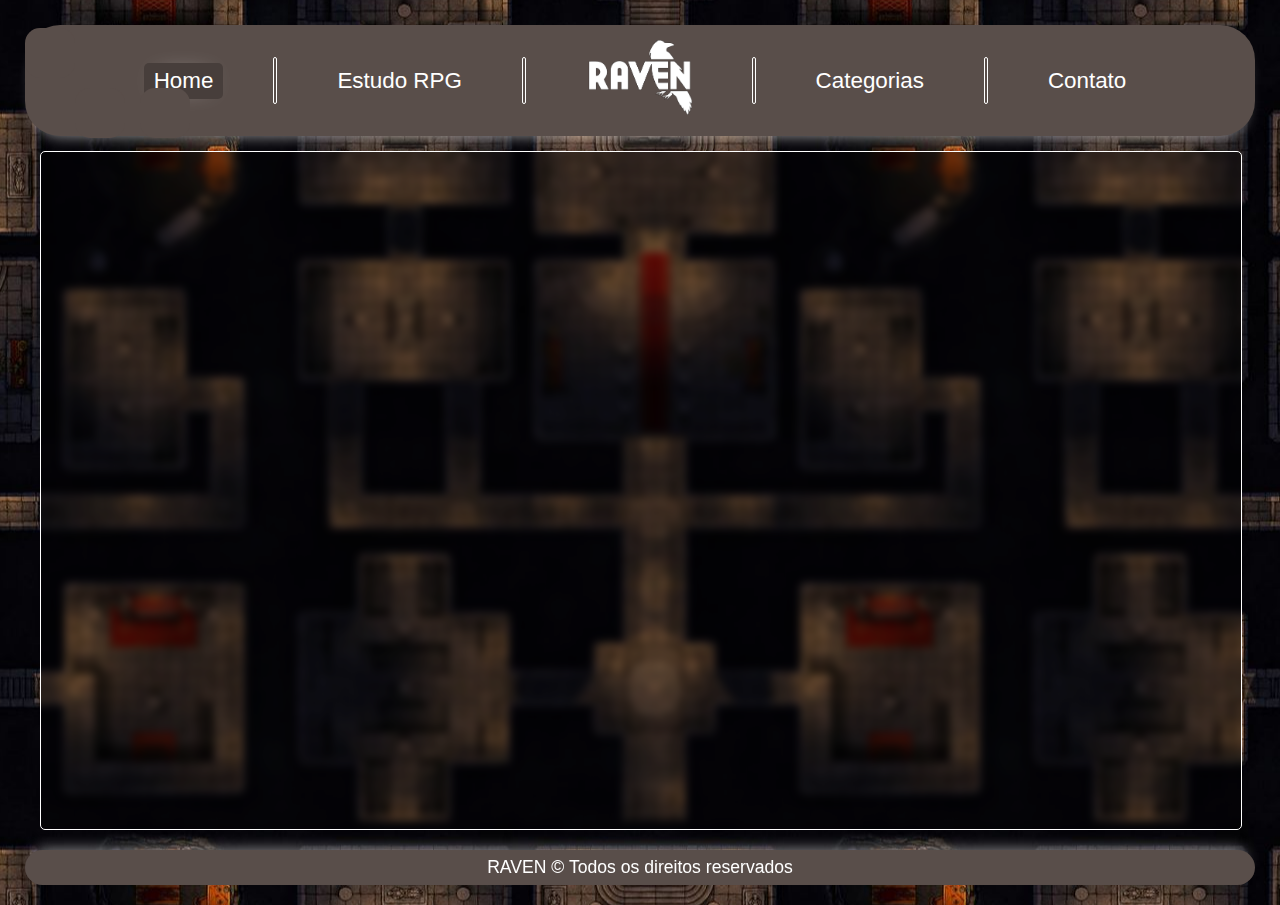
<file: code/index.html>
<!DOCTYPE html>
<html lang="en">
<head>
    <meta charset="UTF-8">
    <meta http-equiv="X-UA-Compatible" content="IE=edge">
    <meta name="viewport" content="width=device-width, initial-scale=1.0">

    <title>RAVEN / Home</title>

    <link rel="stylesheet" href="padrao.css">

    <link rel="shortcut icon" href="assets/logo-preta.png" type="image/x-icon">
</head>
<body>

    <header>
        <nav>
            <a class="a-marcado" href="index.html"><ul>Home</ul></a>
            <div class="division"></div>
            <a href="#"><ul>Estudo RPG</ul></a>
            <div class="division"></div>
            <a href="index.html"><img id="logo" src="assets/logo-branca.png" alt="logo"></a>
            <div class="division"></div>
            <a href="#"><ul>Categorias</ul></a>
            <div class="division"></div>
            <a href="#"><ul>Contato</ul></a>
        </nav>
    </header>
    <div class="container-animation">
        <div class="a a01"></div>
        <div class="a a02"></div>
        <div class="a a03"></div>
    </div>
        

    <main>

    </main>

    <footer>
        <p>RAVEN &copy Todos os direitos reservados</p>
    </footer>

</body>
</html>
</file>
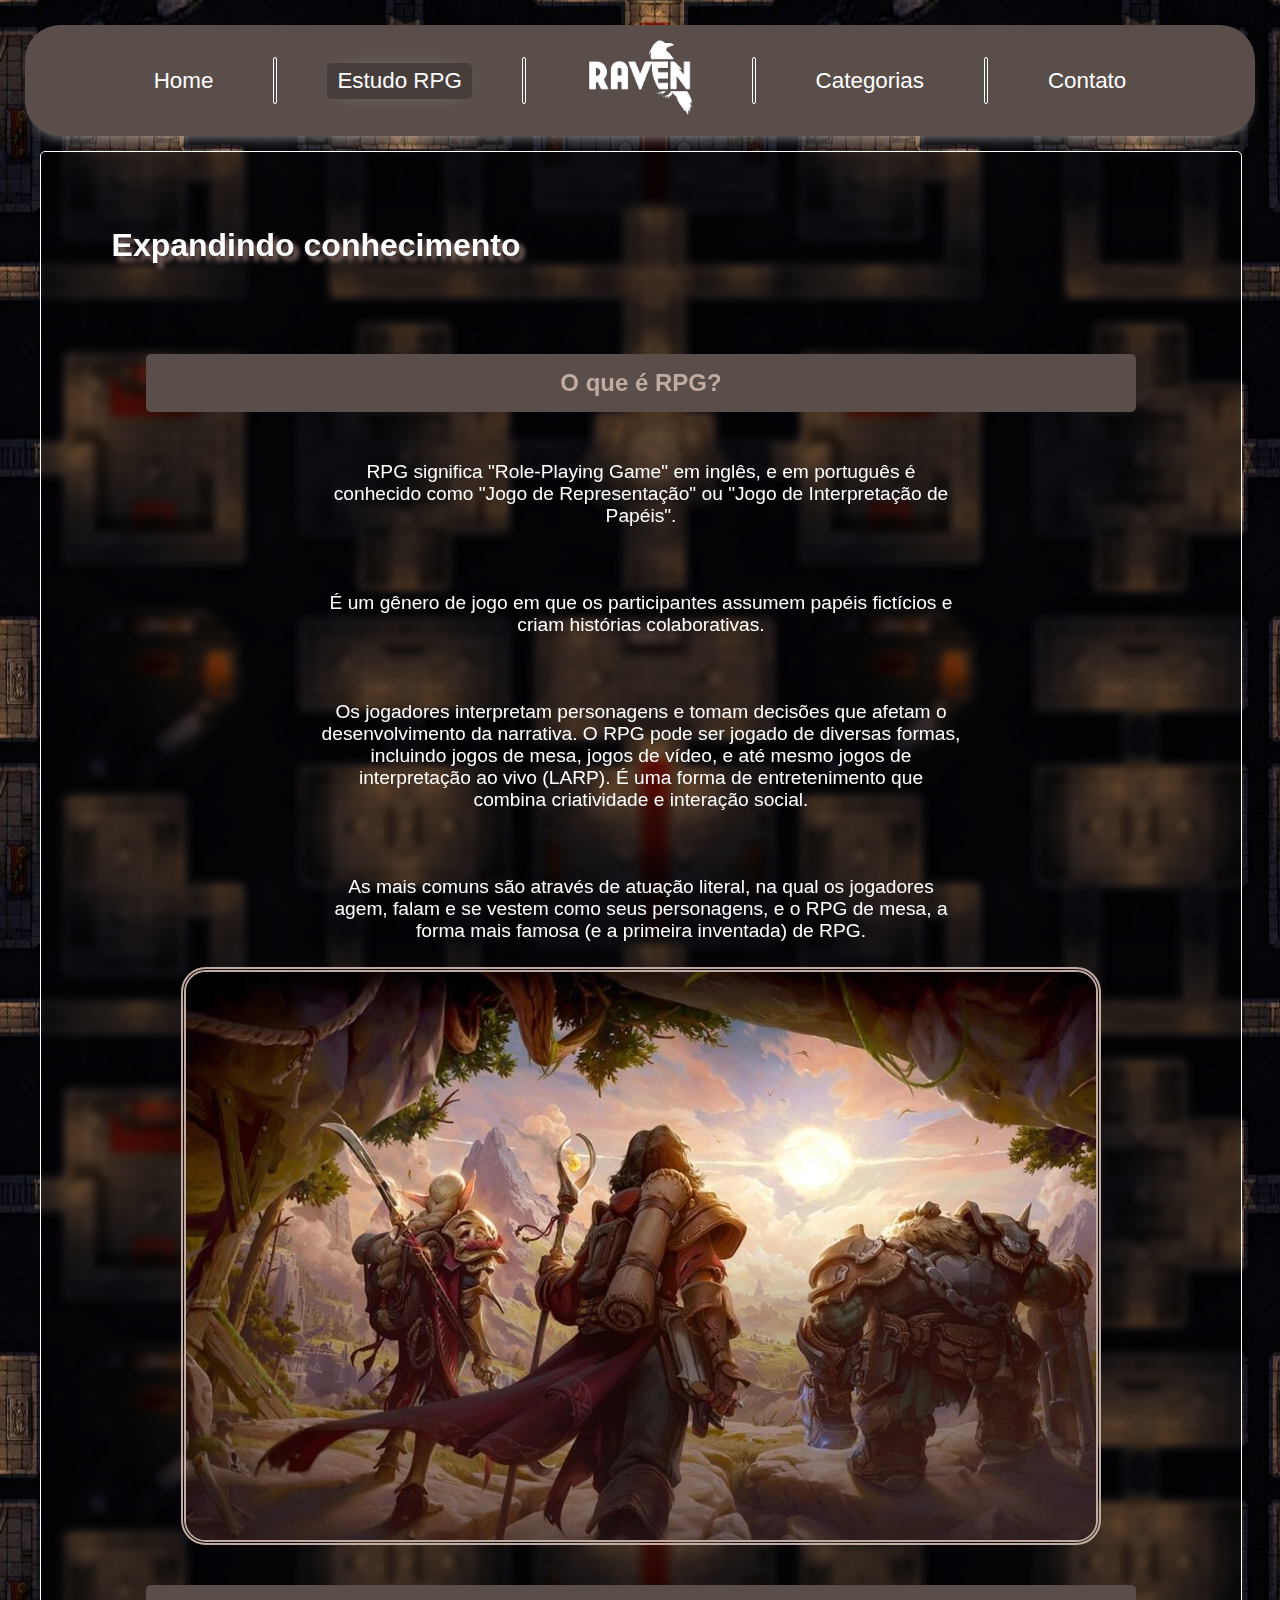
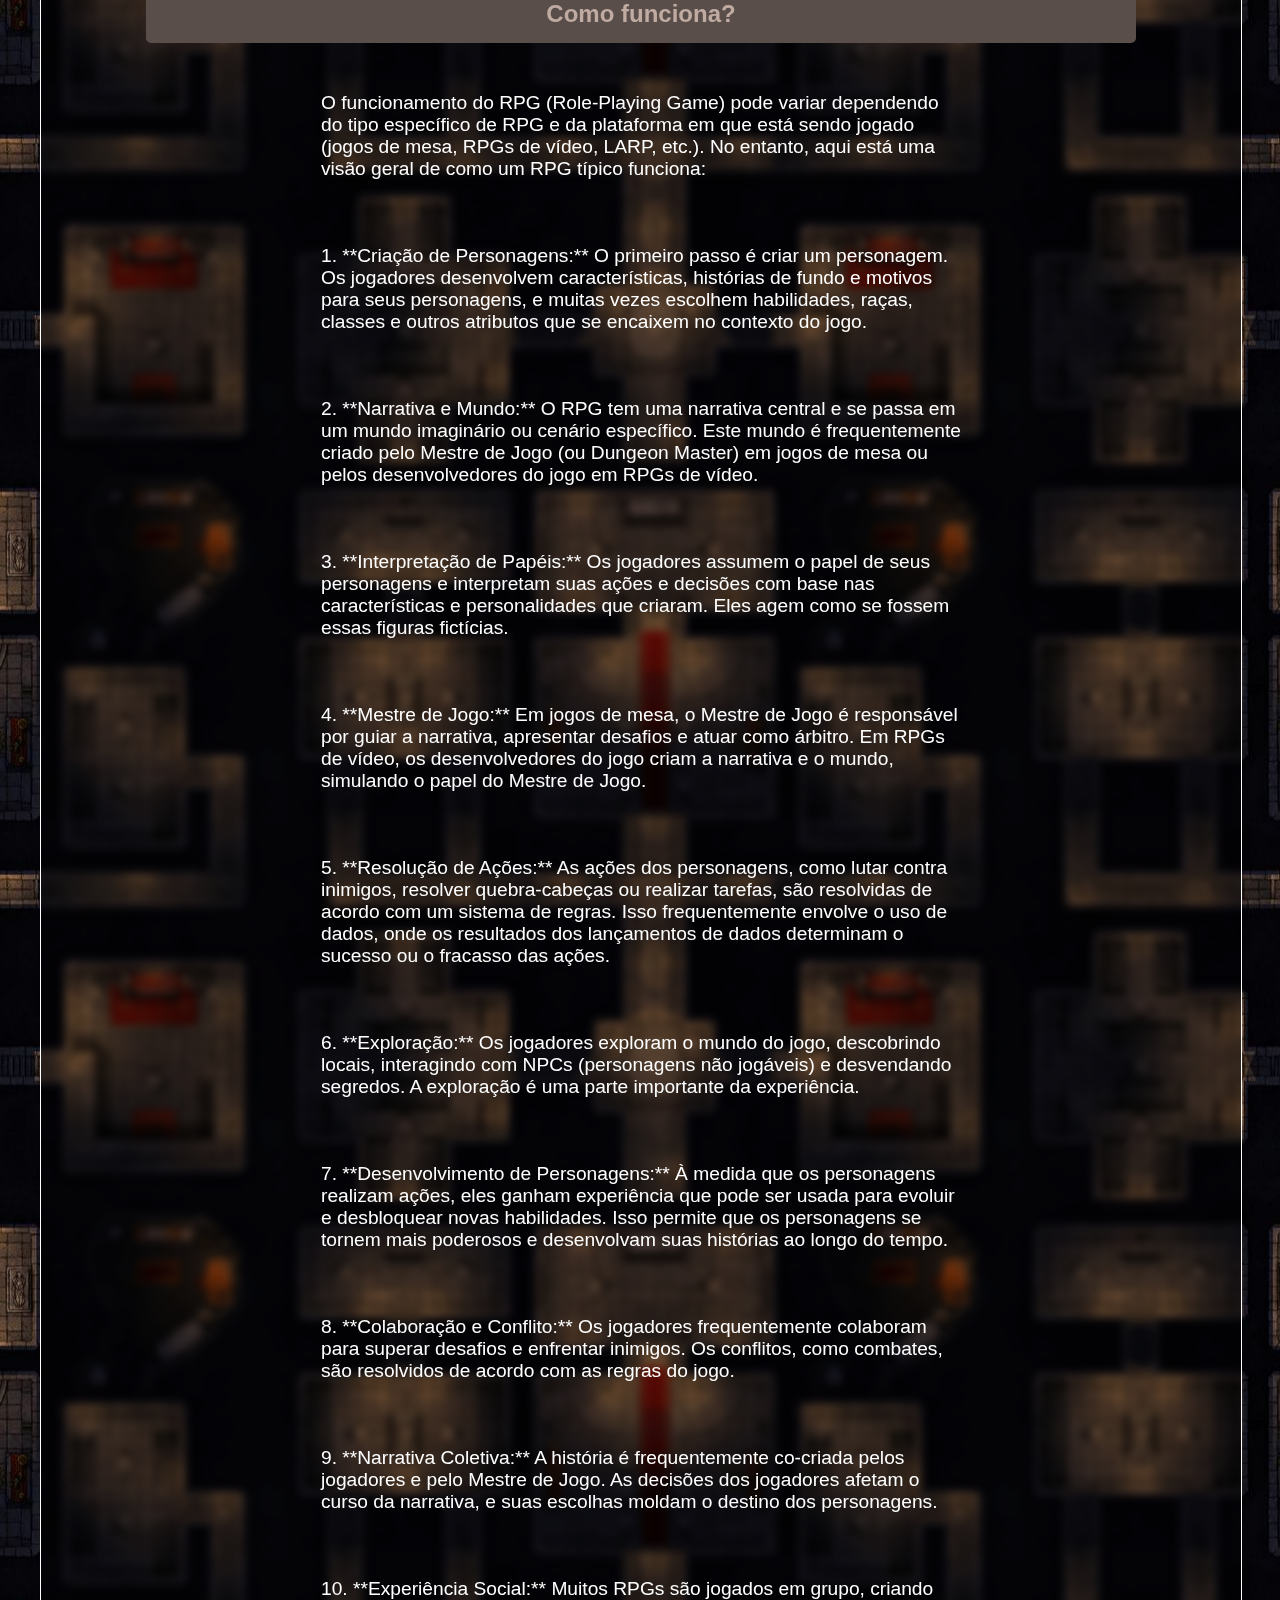
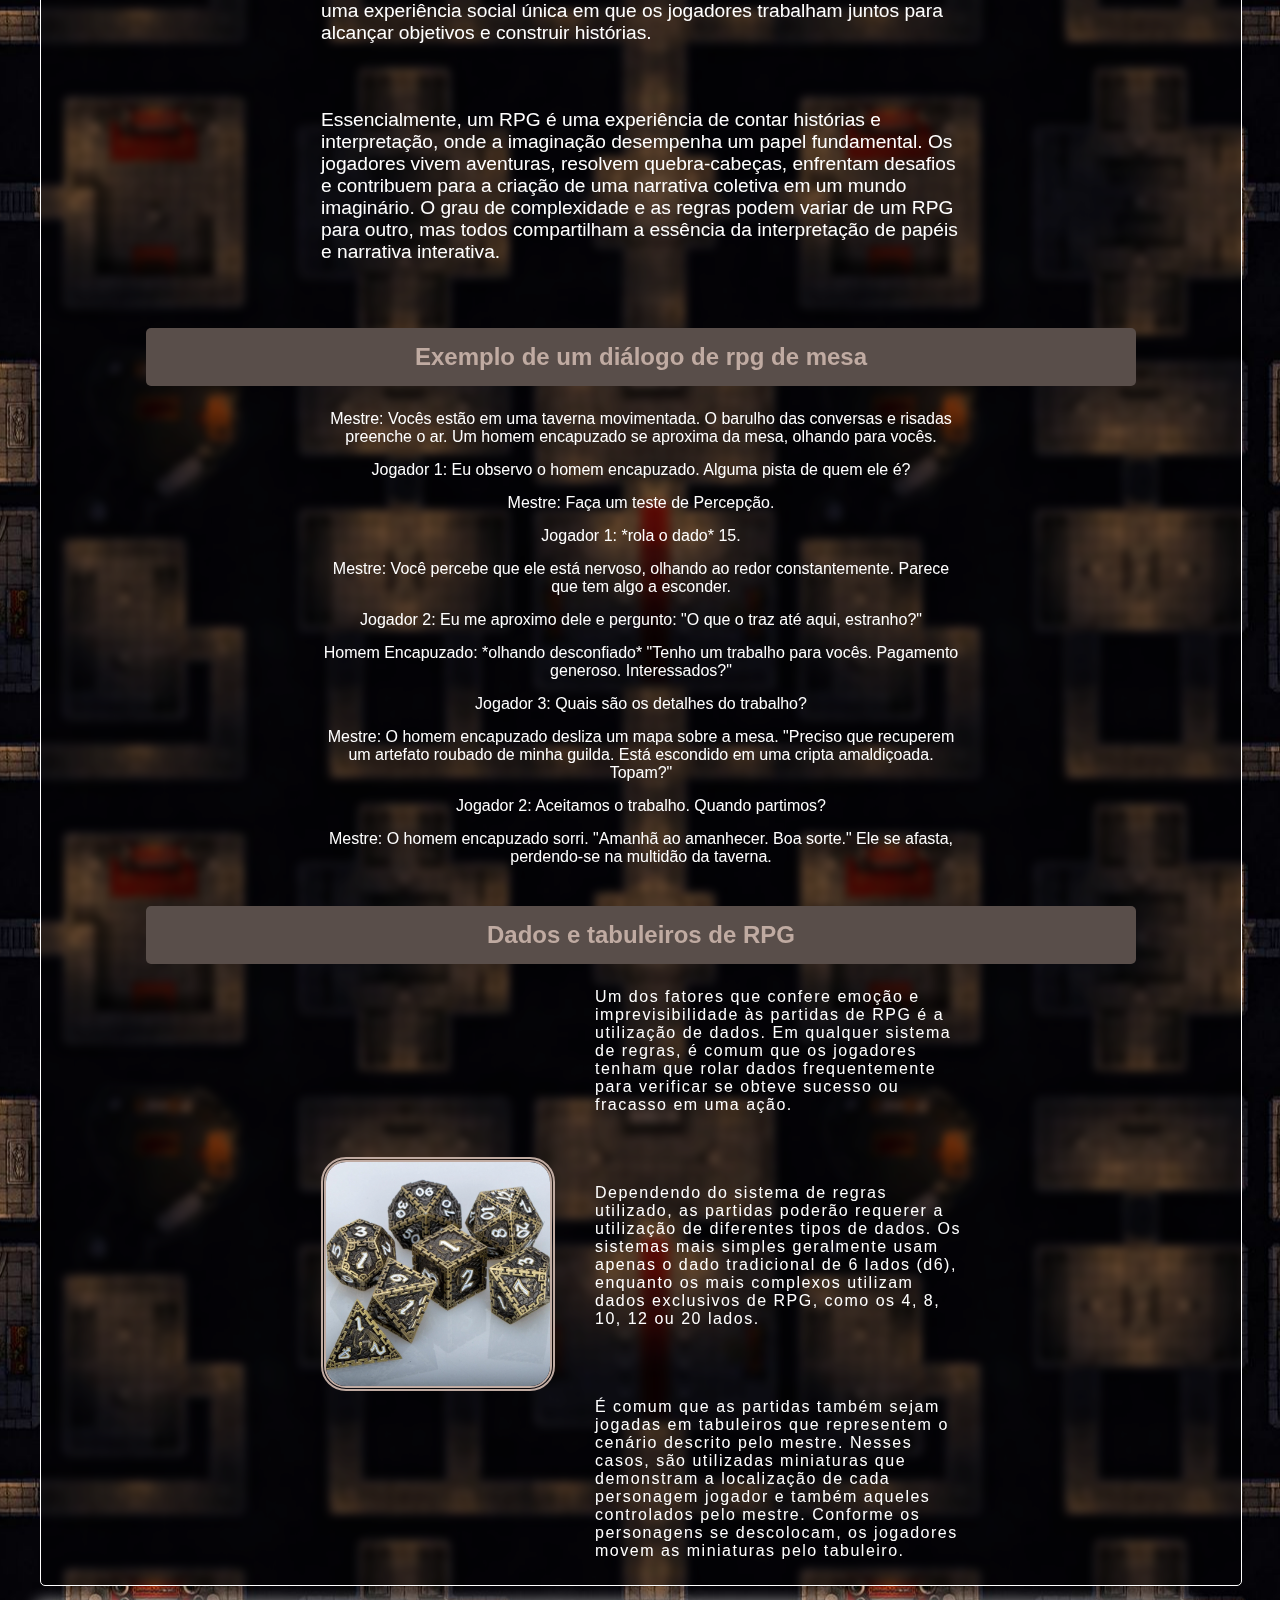
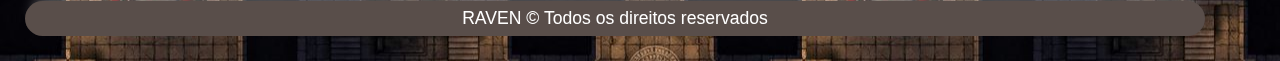
<file: estudorpg/estudoRpg.html>
<!DOCTYPE html>
<html lang="pt-br">

<head>
  <meta charset="UTF-8">
  <meta http-equiv="X-UA-Compatible" content="IE=edge">
  <meta name="viewport" content="width=device-width, initial-scale=1.0">

  <title>RAVEN</title>

  <link rel="stylesheet" href="../padrao.css">
  <link rel="stylesheet" href="estudo.css">

  <link rel="shortcut icon" href="../assets/logo-preta.png" type="image/x-icon">

</head>

<body>

  <header>
    <nav>
      <a href="../index.html">
        <ul>Home</ul>
      </a>
      <div class="division"></div>
      <a class="a-marcado" href="estudoRpg.html">
        <ul>Estudo RPG</ul>
      </a>
      <div class="division"></div>
      <a href="../secreto/secreto.html"><img id="logo" src="../assets/logo-branca.png" alt="logo"></a>
      <div class="division"></div>
      <a href="../categorias/categorias.html">
        <ul>Categorias</ul>
      </a>
      <div class="division"></div>
      <a href="../contato/contato.html">
        <ul>Contato</ul>
      </a>
    </nav>

  </header>

  <main>
    <div>
      <h1> Expandindo conhecimento</h1>

      <h2> O que é RPG? </h2>

      <div class="box-text text02">

        <P> RPG significa "Role-Playing Game" em inglês, e em português é conhecido como "Jogo de Representação" ou
          "Jogo de Interpretação de Papéis". </P>

        <p> É um gênero de jogo em que os participantes assumem papéis fictícios e criam histórias colaborativas. </p>

        <p> Os jogadores interpretam personagens e tomam decisões que afetam o desenvolvimento da narrativa. O RPG pode
          ser jogado de diversas formas,
          incluindo jogos de mesa, jogos de vídeo, e até mesmo jogos de interpretação ao vivo (LARP). É uma forma de
          entretenimento que combina criatividade e interação social.</p>

        <p> As mais comuns são através de atuação literal, na qual os jogadores agem,
          falam e se vestem como seus personagens, e o RPG de mesa, a forma mais famosa (e a primeira inventada) de RPG.
        </p>

      </div>

      <img src="../assets/project-dragon-xbox-912x56.webp" alt=" imagem de rpg, cinco pessoas em uma mesa bebendo">

      <h2> Como funciona? </h2>

      <div class="box-text">

        <div class="center">
          <p> O funcionamento do RPG (Role-Playing Game) pode variar dependendo do tipo específico de RPG e da
            plataforma em que está sendo jogado
            (jogos de mesa, RPGs de vídeo, LARP, etc.). No entanto, aqui está uma visão geral de como um RPG típico
            funciona:
        </div>

        <p> 1. **Criação de Personagens:** O primeiro passo é criar um personagem. Os jogadores desenvolvem
          características, histórias de fundo e motivos para seus personagens,
          e muitas vezes escolhem habilidades, raças, classes e outros atributos que se encaixem no contexto do jogo.
        </p>


        <p> 2. **Narrativa e Mundo:** O RPG tem uma narrativa central e se passa em um mundo imaginário ou cenário
          específico.
          Este mundo é frequentemente criado pelo Mestre de Jogo (ou Dungeon Master) em jogos de mesa ou pelos
          desenvolvedores do jogo em RPGs de vídeo.</p>


        <p> 3. **Interpretação de Papéis:** Os jogadores assumem o papel de seus personagens e interpretam suas ações e
          decisões com base nas características e personalidades que criaram.
          Eles agem como se fossem essas figuras fictícias.</p>


        <P>4. **Mestre de Jogo:** Em jogos de mesa, o Mestre de Jogo é responsável por guiar a narrativa, apresentar
          desafios e atuar como árbitro.
          Em RPGs de vídeo, os desenvolvedores do jogo criam a narrativa e o mundo, simulando o papel do Mestre de Jogo.
        </P>


        <P>5. **Resolução de Ações:** As ações dos personagens, como lutar contra inimigos, resolver quebra-cabeças ou
          realizar tarefas, são resolvidas de acordo com um sistema de regras.
          Isso frequentemente envolve o uso de dados, onde os resultados dos lançamentos de dados determinam o sucesso
          ou o fracasso das ações.</P>

        <P>6. **Exploração:** Os jogadores exploram o mundo do jogo, descobrindo locais, interagindo com NPCs
          (personagens não jogáveis) e desvendando segredos.
          A exploração é uma parte importante da experiência.</P>


        <P>7. **Desenvolvimento de Personagens:** À medida que os personagens realizam ações, eles ganham experiência
          que pode ser usada para evoluir e desbloquear novas habilidades.
          Isso permite que os personagens se tornem mais poderosos e desenvolvam suas histórias ao longo do tempo.</P>


        <P>8. **Colaboração e Conflito:** Os jogadores frequentemente colaboram para superar desafios e enfrentar
          inimigos.
          Os conflitos, como combates, são resolvidos de acordo com as regras do jogo.</P>


        <P>9. **Narrativa Coletiva:** A história é frequentemente co-criada pelos jogadores e pelo Mestre de Jogo.
          As decisões dos jogadores afetam o curso da narrativa, e suas escolhas moldam o destino dos personagens.</P>


        <P>10. **Experiência Social:** Muitos RPGs são jogados em grupo, criando uma experiência social única em que os
          jogadores trabalham juntos
          para alcançar objetivos e construir histórias.</P>


        <P>Essencialmente, um RPG é uma experiência de contar histórias e interpretação, onde a imaginação desempenha um
          papel fundamental. Os jogadores vivem aventuras, resolvem quebra-cabeças, enfrentam desafios e contribuem para
          a criação de uma narrativa coletiva em um mundo imaginário.
          O grau de complexidade e as regras podem variar de um RPG para outro, mas todos compartilham a essência da
          interpretação de papéis e narrativa interativa.</p>

      </div>

      <h2> Exemplo de um diálogo de rpg de mesa </h2>

      <div>

        <p> Mestre: Vocês estão em uma taverna movimentada. O barulho das conversas e risadas preenche o ar. Um homem
          encapuzado se aproxima da mesa, olhando para vocês.</p>

        <p> Jogador 1: Eu observo o homem encapuzado. Alguma pista de quem ele é?</p>

        <p> Mestre: Faça um teste de Percepção.</p>

        <p> Jogador 1: *rola o dado* 15.</p>

        <p> Mestre: Você percebe que ele está nervoso, olhando ao redor constantemente. Parece que tem algo a esconder.
        </p>

        <p> Jogador 2: Eu me aproximo dele e pergunto: "O que o traz até aqui, estranho?"</p>

        <p> Homem Encapuzado: *olhando desconfiado* "Tenho um trabalho para vocês. Pagamento generoso. Interessados?"
        </p>

        <p> Jogador 3: Quais são os detalhes do trabalho?</p>

        <p> Mestre: O homem encapuzado desliza um mapa sobre a mesa. "Preciso que recuperem um artefato roubado de minha
          guilda. Está escondido em uma cripta amaldiçoada. Topam?"</p>

        <p> Jogador 2: Aceitamos o trabalho. Quando partimos?</p>

        <p> Mestre: O homem encapuzado sorri. "Amanhã ao amanhecer. Boa sorte." Ele se afasta, perdendo-se na multidão
          da taverna.</p>

      </div>

      <h2> Dados e tabuleiros de RPG </h2>

      <div class="imagem-01">

        <img src="../assets/dados.webp" alt="Dados">

        <div>

          <p> Um dos fatores que confere emoção e imprevisibilidade às partidas de RPG é a utilização de dados. Em
            qualquer sistema de regras,
            é comum que os jogadores tenham que rolar dados frequentemente para verificar se obteve sucesso ou fracasso
            em uma ação. </p>

          <p> Dependendo do sistema de regras utilizado, as partidas poderão requerer a utilização de diferentes tipos
            de dados.
            Os sistemas mais simples geralmente usam apenas o dado tradicional de 6 lados (d6), enquanto os mais
            complexos utilizam dados exclusivos de RPG,
            como os 4, 8, 10, 12 ou 20 lados. </p>
          <p>É comum que as partidas também sejam jogadas em tabuleiros que representem o cenário descrito pelo mestre.
            Nesses casos, são utilizadas miniaturas que demonstram a localização de cada personagem jogador e também
            aqueles controlados pelo mestre.
            Conforme os personagens se descolocam, os jogadores movem as miniaturas pelo tabuleiro.</p>

        </div>

      </div>
    </div>

  </main>

  <footer>
    <p>RAVEN &copy Todos os direitos reservados</p>
  </footer>


</body>

</html>
</file>
<file: code/padrao.css>
* {
    padding: 0;
    margin: 0;
    list-style: none;
    
    outline-style: none;    
}

body {
    /* width:100%; */
    height: 95vh;
    display: flex;
    flex-direction: column;
    padding:  25px ;
    background-image: url('./assets/fundo-home.jpg');
    background-position: 50% 50%;
    
}







/* --- header - */

header {
    width: 100%;
    background-color: #594E4A;
    display: flex;
    justify-content: center;
    align-items: center;
    border-radius: 35px;
    box-shadow: 0 10px 15px -10px #ffffff99;
    padding: 10px 0;

}

header nav {
    display: flex;
    justify-content: space-around;
    align-items: center;
    column-gap: 50px;
    color: #fff;
}

#logo  {
    height: 75px;
}

#logo:hover  {
    /* background-color: #000; */
    filter: invert(5);
    transition: .9s;
    
}

header nav a {
    color: #fff;
    font-family:'Lucida Sans', 'Lucida Sans Regular', 'Lucida Grande', 'Lucida Sans Unicode', Geneva, Verdana, sans-serif ;
    font-size: 1.4rem;
    text-decoration: none;
    padding: 5px 10px;
    transition: .4s;
}

.a-marcado {
    background-color: rgba(0, 0, 0, 0.2);
    border-radius: 5px;
    box-shadow: #fff 0 0 25px -15px;
}

header nav a:hover {
    border-radius: 10px;
    background-color: #fff;
    color: black;
    font-weight: 800;
    box-shadow: #000 0 2px 5px;
}

.division {
    border: 1px #fff solid;
    height: 45px;
    width: 2px;
    border-radius: 2px
}

/* ---- animation ------------------------------------------------------------------------ */

.container-animation {
    position: absolute;
    top: 13px;
    width: 180px;
    height: 250px;
    z-index: 1;

}

.a {
    background-color: #594E4A;
    width: 50px;
    height: 50px;
    border-radius: 15px;
    position: relative;
    animation: infinite 2s;
    animation-name: animation-bloco ;
}

.a01{
    top: 15px;
    left: 0px;
    animation-delay: 0;
}
.a02{
    left: 50px;
    top: 25px;
    animation-delay: 0.5s;

}
.a03{
    top: -25px;
    animation-delay: 2s;
    left: 115px;
}

@keyframes animation-bloco {

    0%{
        transform: translateY(0px );

    }

    50%{
        transform: translateY(15px );
        box-shadow: #000 5px 5px 5px, #fff 2px 2px 10px 1px;
    }


    100%{
        transform: translateY(0px );

    }

}

/* ----- main ----------------------------------------------------------------------------- */

main{
    background-color: #00000055;
    /* background-color: #342e2a76; */
    margin: 15px;
    width: calc(100% - 30px);
    height: 100%;
    backdrop-filter: blur(4px);
    border: #fff 1px solid;
    margin-bottom: 50px;
    border-radius: 5px;
}

/* ----- footer ---------------------------------------------------------------------------------------  */

footer {
    width: calc(100% - 50px);
    height: 35px;
    position: fixed;
    bottom: 15px;
    background-color: #594E4A;
    border-radius: 35px;
    display: flex;
    align-items: center;
    justify-content: center;
    box-shadow: 0 -10px 15px -10px #ffffff99;
}

footer p {
    text-align: center;
    color: #fff;
    font-size: 1.1rem;
    font-family: 'Lucida Sans', 'Lucida Sans Regular', 'Lucida Grande', 'Lucida Sans Unicode', Geneva, Verdana, sans-serif;
}
</file>
<file: padrao.css>
* {
    padding: 0;
    margin: 0;
    list-style: none;
    font-family:'Lucida Sans', 'Lucida Sans Regular', 'Lucida Grande', 'Lucida Sans Unicode', Geneva, Verdana, sans-serif ;

    outline-style: none;    
}

body {
    /* width:100%; */
    height: 95vh;
    display: flex;
    flex-direction: column;
    padding:  25px ;
    background-image: url('./assets/fundo-home.jpg');
    background-position: 50% 50%;
    
}







/* --- header - */

header {
    width: 100%;
    background-color: #594E4A;
    display: flex;
    justify-content: center;
    align-items: center;
    border-radius: 35px;
    box-shadow: 0 10px 15px -10px #ffffff99;
    padding: 10px 0;

}

header nav {
    display: flex;
    justify-content: space-around;
    align-items: center;
    column-gap: 50px;
    color: #fff;
}

#logo  {
    height: 75px;
}

#logo:hover  {
    /* background-color: #000; */
    filter: invert(5);
    transition: .9s;
    
}

header nav a {
    color: #fff;
    font-family:'Lucida Sans', 'Lucida Sans Regular', 'Lucida Grande', 'Lucida Sans Unicode', Geneva, Verdana, sans-serif ;
    font-size: 1.4rem;
    text-decoration: none;
    padding: 5px 10px;
    transition: .4s;
}

.a-marcado {
    background-color: rgba(0, 0, 0, 0.2);
    border-radius: 5px;
    box-shadow: #fff 0 0 25px -15px;
}

header nav a:hover {
    border-radius: 10px;
    background-color: #fff;
    color: black;
    font-weight: 800;
    box-shadow: #000 0 2px 5px;
}

.division {
    border: 1px #fff solid;
    height: 45px;
    width: 2px;
    border-radius: 2px
}

/* ---- animation ------------------------------------------------------------------------ */

.container-animation {
    position: absolute;
    top: 35px;
    width: 180px;
    height: 250px;
    z-index: 1;
    transform: rotateX(-35deg) rotateY(-45deg) translateZ(1.5625em)
}

.right {
    right: 0;
}

.cube {
    position: absolute;
    transform-style: preserve-3d;
}

.a {
    background-color: #594E4A;
    /* border: #948f8e 1px solid; */
    width: 50px;
    height: 50px;
    position: relative;
    animation: infinite 2s;
    animation-name: animation-bloco ;
    top: 50%;
    left: 50%;
    
    
}

    .a:before,
.a:after {
  position: absolute;
  width: inherit;
  height: inherit;
  transform-origin: 0 100%;
  box-shadow: inherit;
  background: #594E4A;
  content: "";
}

.a:before {
    bottom: 100%;
    transform: rotateX(90deg);
  }
  
.a:after {
    left: 100%;
    transform: rotateY(90deg);
  }
  
.a:nth-child() {
    margin-top: 6.25em;
    background-color: #998f8b;
    animation-delay: -1.2s;
  }
  
.a:nth-child(1):before {
    color: #ff6488;
  }
  
.a:nth-child(1):after {
    color: #ff416d;
  }
  


.a01{
    z-index: 2;
    top: 15px;
    left: 15px;
    animation-delay: 0;
}
.a02{
    
    z-index: 1;
    left: 65px;
    top: -34px;
    animation-delay: 0s;

}


@keyframes animation-bloco {

    0%{
        transform: translateY(0px );

    }

    50%{
        transform: translateY(15px );
        box-shadow: #000 5px 5px 5px, #fff 2px 2px 10px 1px;
    }


    100%{
        transform: translateY(0px );

    }

}

/* ----- main ----------------------------------------------------------------------------- */

main{
    background-color: #00000055;
    /* background-color: #342e2a76; */
    margin: 15px;
    width: calc(100% - 30px);
    height: 100%;
    backdrop-filter: blur(4px);
    border: #fff 1px solid;
    margin-bottom: 50px;
    border-radius: 5px;
}

/* ----- footer ---------------------------------------------------------------------------------------  */

footer {
    width: calc(100% - 50px);
    height: 35px;
    position: absolute;
    bottom: 15px;
    background-color: #594E4A;
    border-radius: 35px;
    display: flex;
    align-items: center;
    justify-content: center;
    box-shadow: 0 -10px 15px -10px #ffffff99;
}

footer p {
    text-align: center;
    color: #fff;
    font-size: 1.1rem;
    font-family: 'Lucida Sans', 'Lucida Sans Regular', 'Lucida Grande', 'Lucida Sans Unicode', Geneva, Verdana, sans-serif;
}
</file>
<file: estudorpg/estudo.css>
body {
    height: calc(100% - 1px);
}

main {
    height: auto;
    display: flex;
    flex-direction: column;
    align-items: center;
    margin-bottom: 15px;

 
}

main > div {
    width: 100%;
    display: flex;
    flex-direction: column;
    align-items: center;
    justify-content: center;
    margin: 25px 0;
}



main > div div{
    width: 50vw;
    display: flex;
    flex-direction: column;
    row-gap: 15px;
}

main  p {
    text-align: center;
    color: #fff;
}
main h1 {
    text-align: left;
    color: #fff;
    margin: 50px;
    margin-right: 700px;
    font-family: Verdana, Geneva, Tahoma, sans-serif;
    text-shadow: #92776d 5px 5px 5px;
}
main h2 {
    width: 80%;
    text-align: center;
    color: #c0aba2;
    margin: 40px 0 24px;
    background-color: #594e4a;
    padding: 15px;
    border-radius: 5px;
}

main img {
    display: block;
    margin: 0 auto;
    color: #fff;
    border-radius: 25px;
    border: #c0aba2 5px double;
}




.box-text p {
    margin: 25px 0;
    text-align: start;
    font-size: 1.2rem;
}
.text02 p {
    text-align: center;
}

.imagem-01 img {
    width: 35%;
    height: 100%;
    
}
.imagem-01 {
    display: flex;
    flex-direction: row;
    align-items: center;
    column-gap: 40px;
}
.imagem-01 div {
    
    display: flex;
    row-gap: 70px;
    flex-direction: column;
    justify-content: center;
    align-items: center;
    letter-spacing: 1.5px;
}

.imagem-01 div p {
    text-align: start;
}


footer{
    position:relative;
    bottom: 0;
    margin-top: 0;
}
</file>
